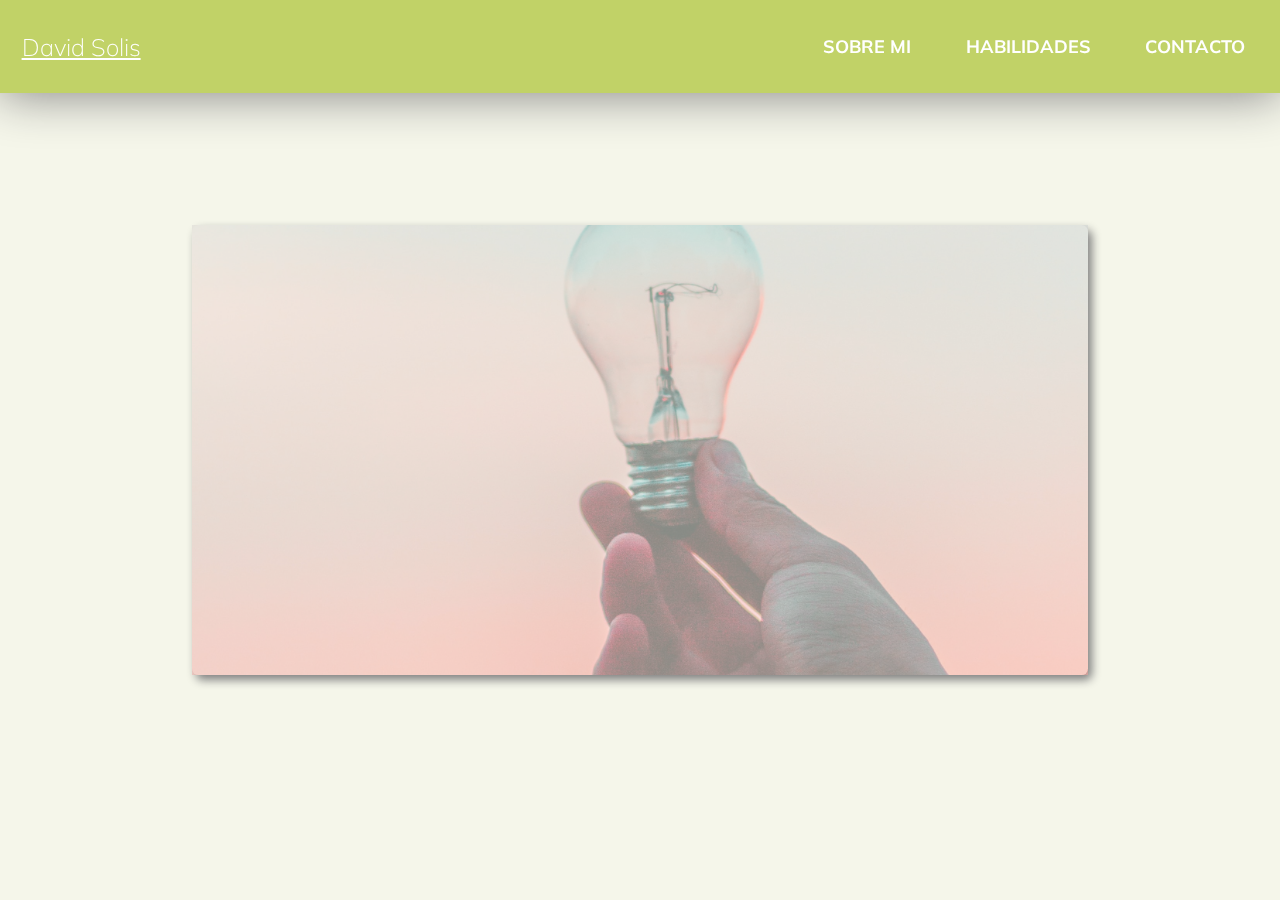
<file: index.html>
<!DOCTYPE html>
<html lang="en">

<head>
  <meta charset="UTF-8" />
  <link rel="preconnect" href="https://fonts.googleapis.com" />
  <link rel="preconnect" href="https://fonts.gstatic.com" crossorigin />
  <meta http-equiv="X-UA-Compatible" content="IE=edge" />
  <meta name="viewport" content="width=device-width, initial-scale=1.0" />
  <link href="css/style_index.css" rel="stylesheet" />

  <title>Sobre mí</title>
</head>

<body>
  <header>
    <div class="nav-div">
      <a href="index.html">David Solis</a>
      <nav>
        <ul>
          <li >
            <a href="about_me.html">
              <div class="button">
                <h4>SOBRE MI</h4>
              </div>
            </a>
          </li>
          <li>
            <a href="hab.html">
              <div class="button">
                <h4>HABILIDADES</h4>
              </div>
            </a> 
          </li>
          <li>
            <a href="contact.html">
              <div class="button">
                <h4>CONTACTO</h4>
              </div>
            </a>
          </li>
        </ul>
      </nav>
    </div>
  </header>

  <main>
    <article class="page page-landing">
      <div class="card card-shadow quote">
        <div class="card-movement"></div>
        <div class="line-dec line-left-quote"></div>
        <div class="quote-side">
          <h2 class="quote-text">Soy David</h2>
          <h3 class="quote-text">Y estoy aquí</h3>
          <h1 class="quote-text">Para darle vida a las ideas</h1>
          <div class="line-dec line-bottom-quote"></div>
        </div>
      </div>
    </article>
  </main>

  <footer class="footer"></footer>
</body>

</html>
</file>
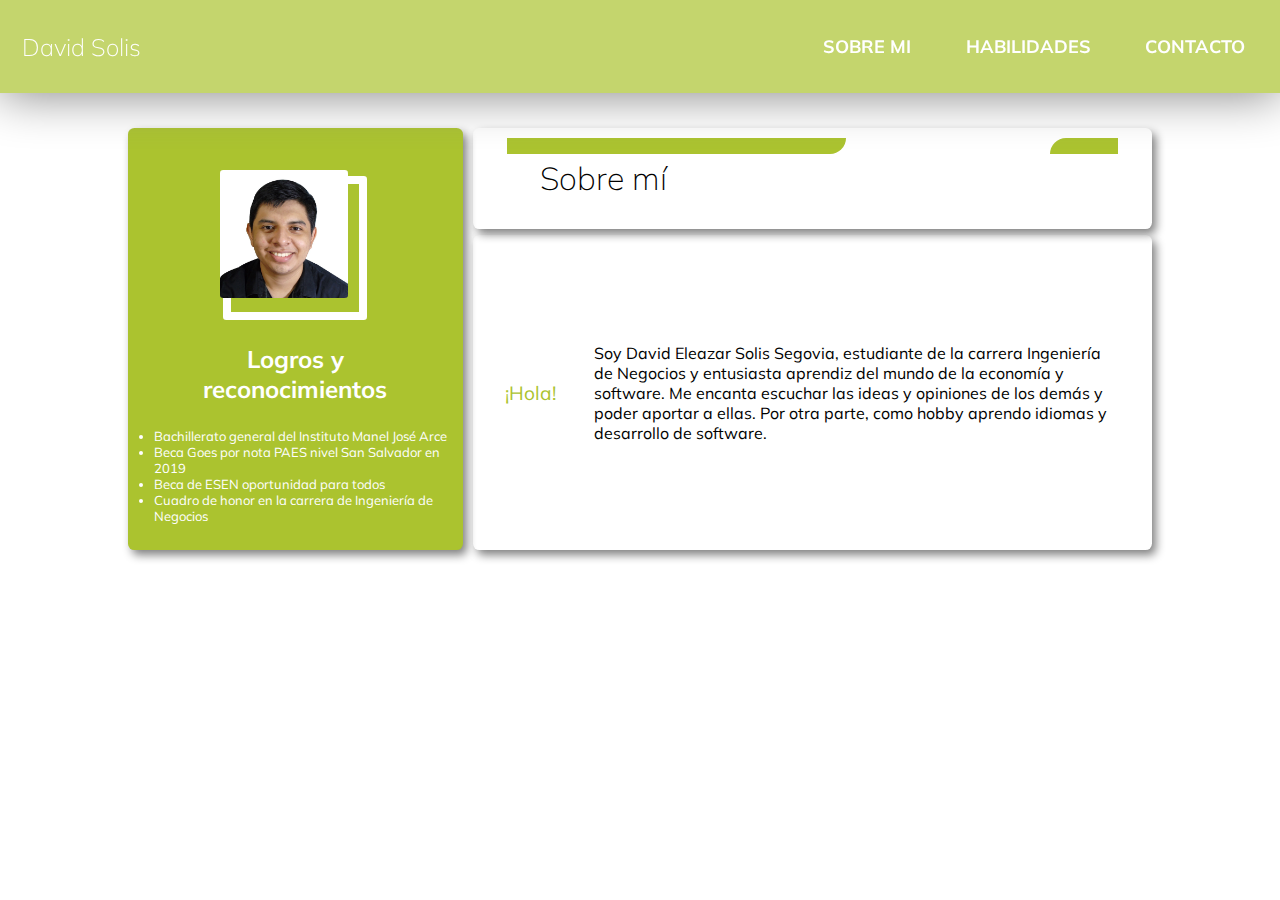
<file: about_me.html>
<!DOCTYPE html>
<html lang="en">

<head>
    <meta charset="UTF-8">
    <meta http-equiv="X-UA-Compatible" content="IE=edge">
    <link rel="icon" type="image/png" href="res/about-icon.png">
    <meta name="viewport" content="width=device-width, initial-scale=1.0">
    <title>Document</title>
    <link rel="stylesheet" href="css/style_about.css">
</head>

<body>
    <header>
        <div class="nav-div">
            <a href="index.html">David Solis</a>

            <nav>
                <ul>
                    <li>
                        <a href="about_me.html">
                            <div class="button selected-route">
                                <h4>SOBRE MI</h4>
                            </div>
                        </a>
                    </li>
                    <li>
                        <a href="hab.html">
                            <div class="button">
                                <h4>HABILIDADES</h4>
                            </div>
                        </a>
                    </li>
                    <li>
                        <a href="contact.html">
                            <div class="button">
                                <h4>CONTACTO</h4>
                            </div>
                        </a>
                    </li>
                </ul>
            </nav>
        </div>
    </header>


    <article class="page page-cv">
        <div class="card-grid description-card">
            <div class="card card-shadow grid-span-2 description-card-header">
                <h1 class="description-question">Sobre mí</h1>
                <div class="img-border top-img-border"></div>
                <div class="img-border bottom-img-border"></div>
            </div>
            <div class="card card-shadow card-basicinfo">
                <div class="image-frame">
                    <img id="image-per" src="res/image-profile.jpeg" alt="Image profile" />
                </div>
                <h2>Logros y <br> reconocimientos</h2>
                <div class="logros">
                    <ul>
                        <li>Bachillerato general del Instituto Manel José Arce</li>
                        <li>Beca Goes por nota PAES nivel San Salvador en 2019</li>
                        <li>Beca de ESEN oportunidad para todos</li>
                        <li>Cuadro de honor en la carrera de Ingeniería de Negocios</li>
                    </ul>
                </div>
            </div>
            <!-- Description -->
            <div class="card card-shadow grid-span-2 description">
                <p class="description-p">
                    <span style="color: #abc32f;">¡Hola!</span> Soy David Eleazar Solis Segovia, estudiante de la
                    carrera
                    Ingeniería de
                    Negocios y entusiasta aprendiz del mundo de la economía y software. Me encanta escuchar las ideas y
                    opiniones de
                    los demás y poder aportar a ellas. Por otra parte, como hobby aprendo idiomas y desarrollo de
                    software.
                </p>
            </div>
        </div>
    </article>


    </main>

    <footer class="footer"></footer>
</body>

</html>
</file>
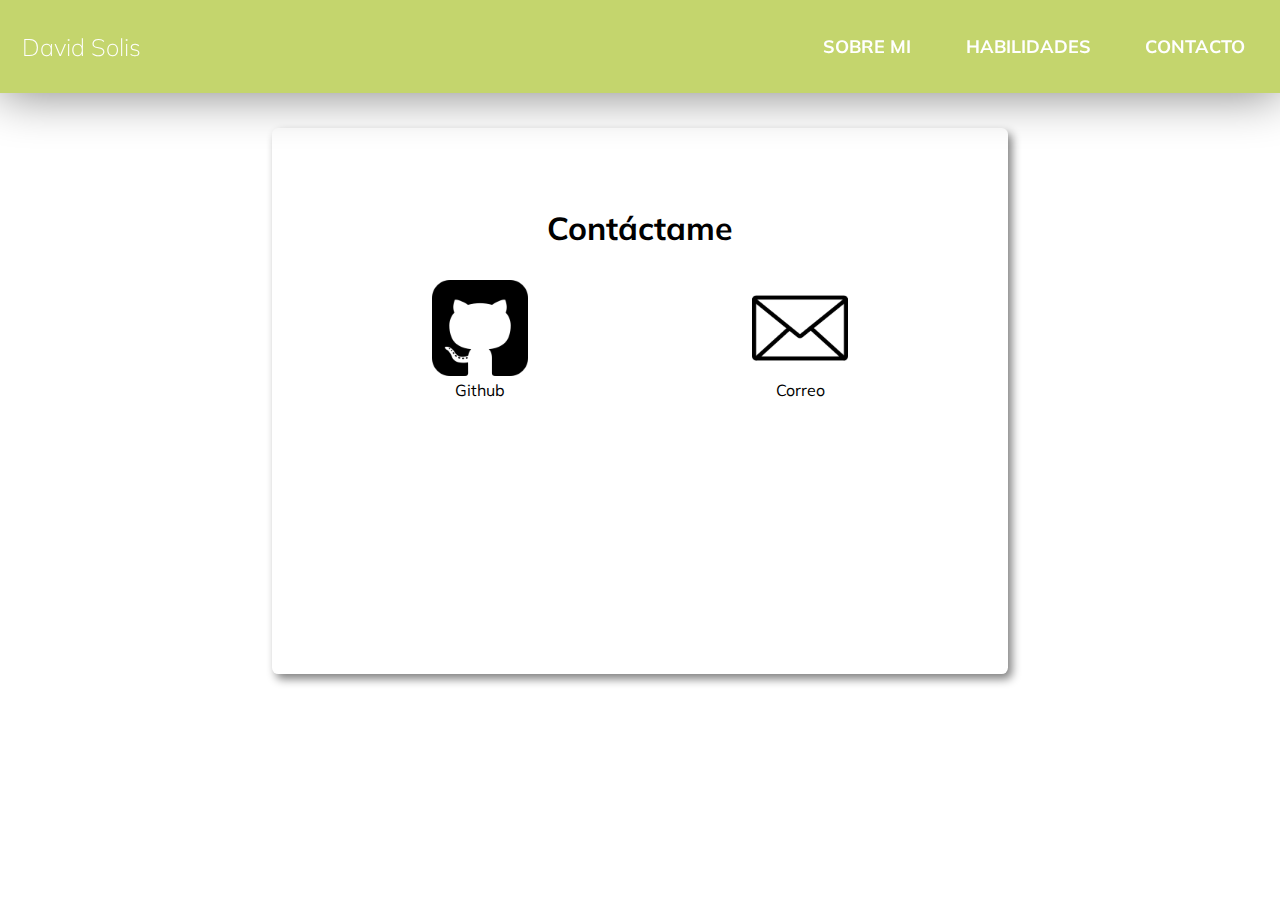
<file: contact.html>
<!DOCTYPE html>
<html lang="en">

<head>
  <meta charset="UTF-8" />
  <link rel="preconnect" href="https://fonts.googleapis.com" />
  <link rel="preconnect" href="https://fonts.gstatic.com" crossorigin />
  <link
    href="https://fonts.googleapis.com/css2?family=Montserrat:ital,wght@0,400;0,500;1,600&family=Work+Sans:wght@300;400;700&display=swap"
    rel="stylesheet" />
  <meta http-equiv="X-UA-Compatible" content="IE=edge" />
  <link rel="icon" type="image/png" href="res/email-icon.png">
  <meta name="viewport" content="width=device-width, initial-scale=1.0" />
  <link href="css/style.cont.css" rel="stylesheet" />
  <title>Contactos</title>
</head>

<body>
  <header>
    <div class="nav-div">
      <a href="index.html">David Solis</a>
      <nav>
        <ul>
          <li>
            <a href="about_me.html">
              <div class="button">
                <h4>SOBRE MI</h4>
              </div>
            </a>
          </li>
          <li>
            <a href="hab.html">
              <div class="button">
                <h4>HABILIDADES</h4>
              </div>
            </a>
          </li>
          <li>
            <a href="contact.html">
              <div class="button selected-route">
                <h4>CONTACTO</h4>
              </div>
            </a>
          </li>
        </ul>
      </nav>
    </div>
  </header>
  <main>
    <article class="page">
      <div class="card card-shadow">
        <h1>Contáctame</h1>
        <div class="row-redes">
          <div class="red">
            <a href="https://github.com/dsolse"  target="_blank"> <img src="res/github-sign.png" alt="github"></a>
            <p>Github</p>
          </div>
          <div class="red">
            <a href="mailto:20200938@esen.edu.sv"><img src="res/email-icon.png" alt="email"></a>
            <p>Correo</p>
          </div>
        </div>
      </div>
    </article>
  </main>
</body>

</html>
</file>
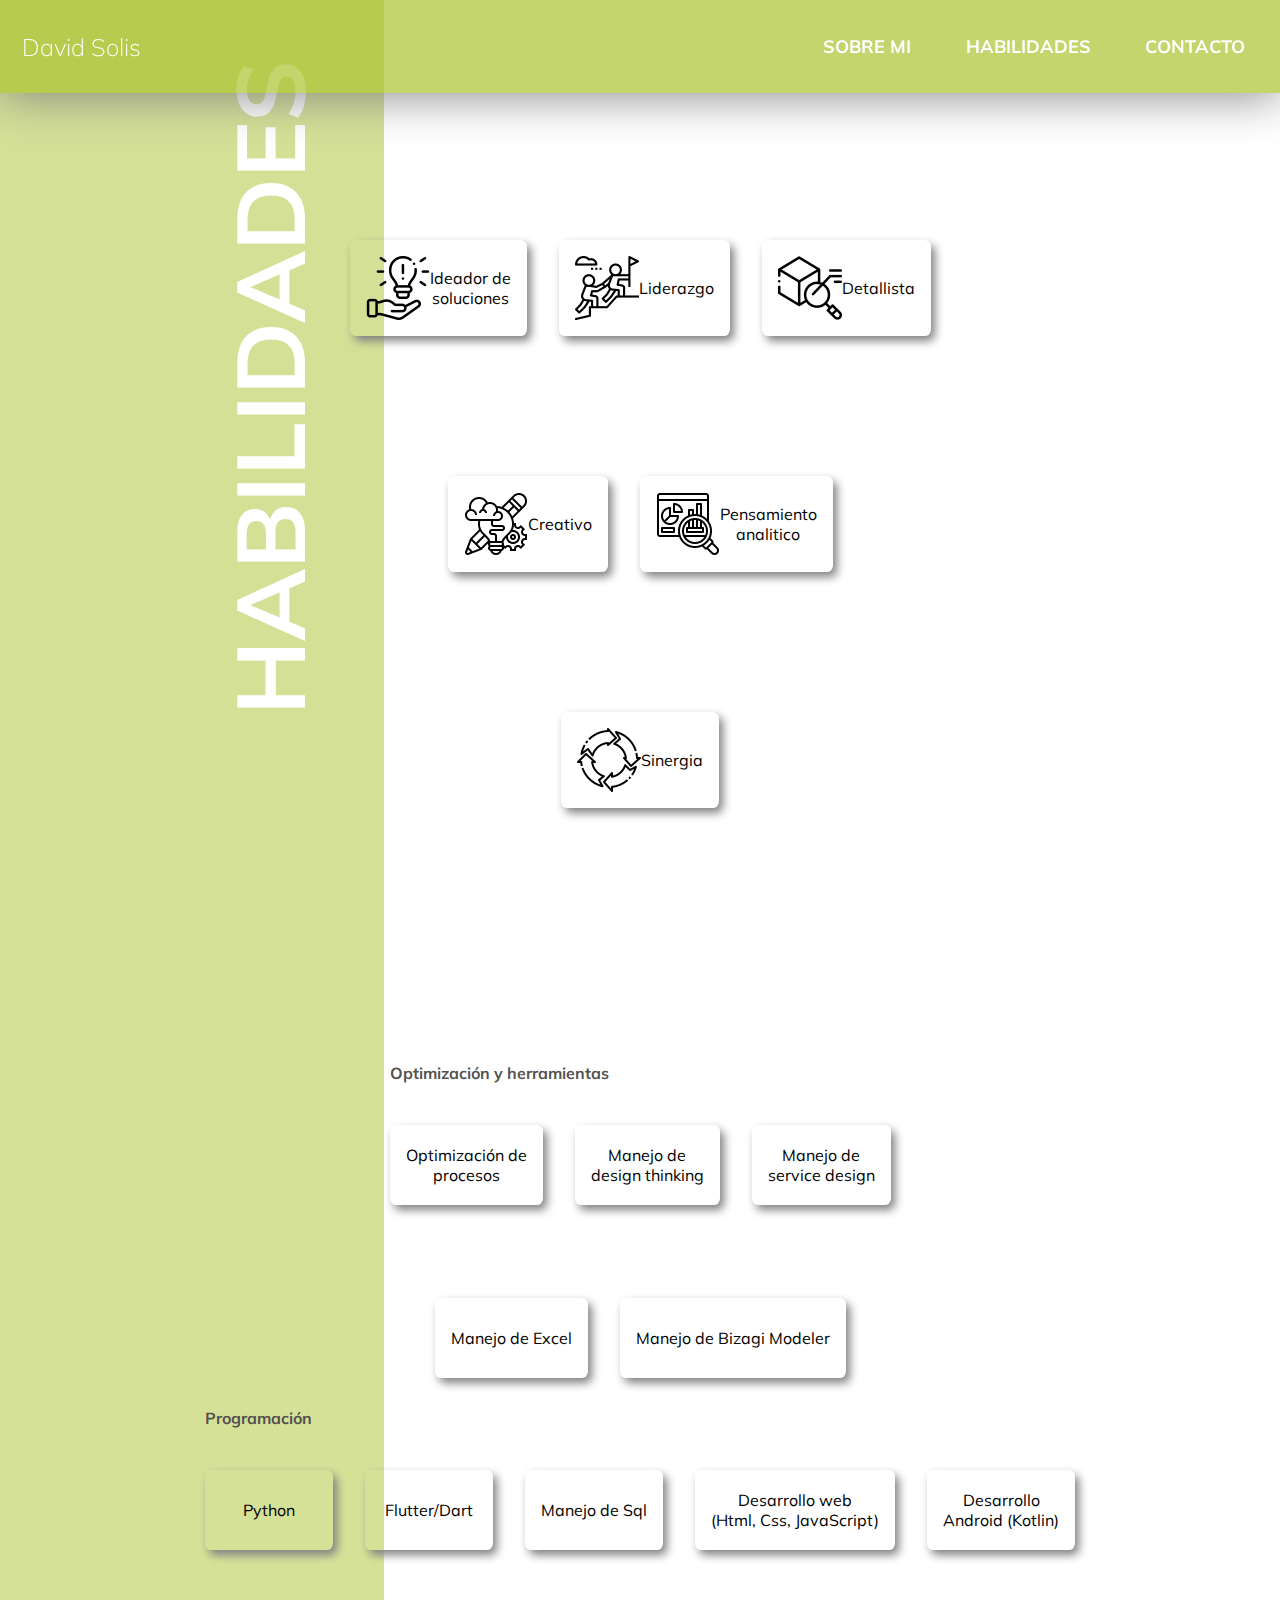
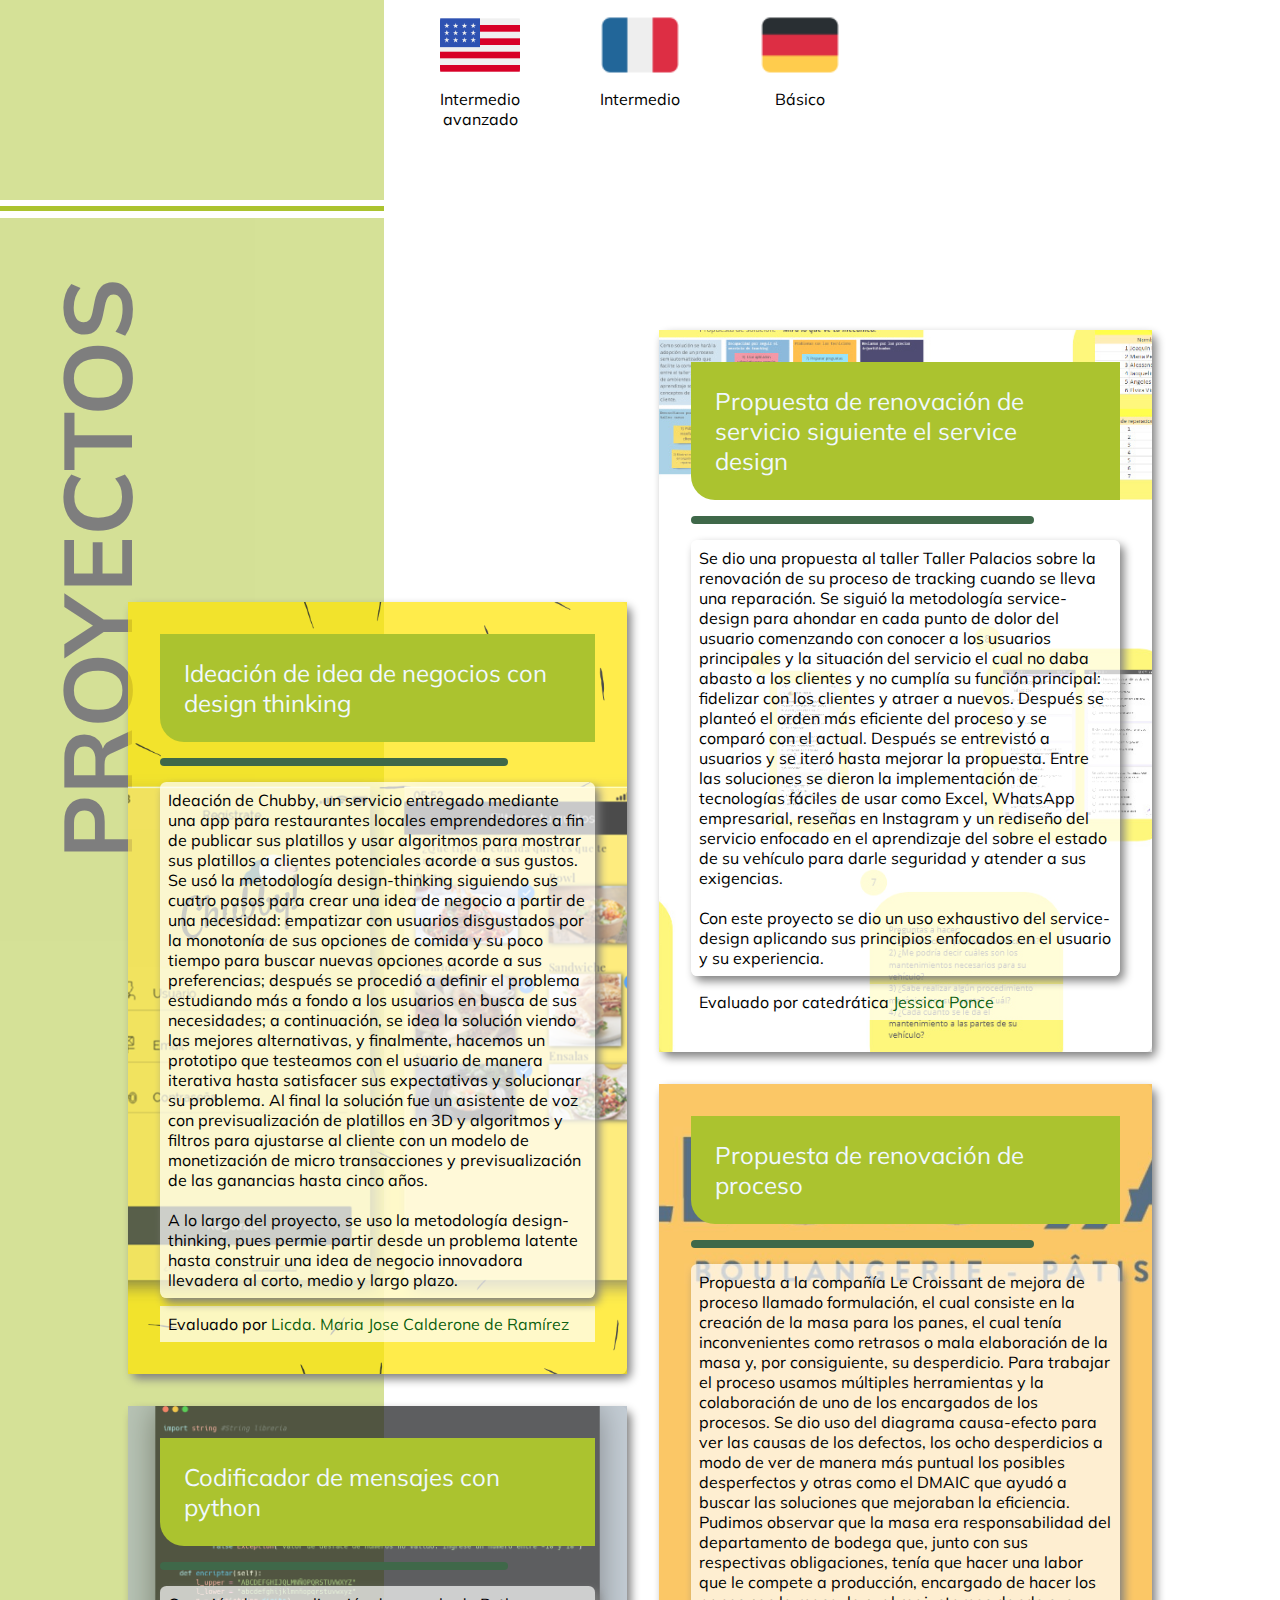
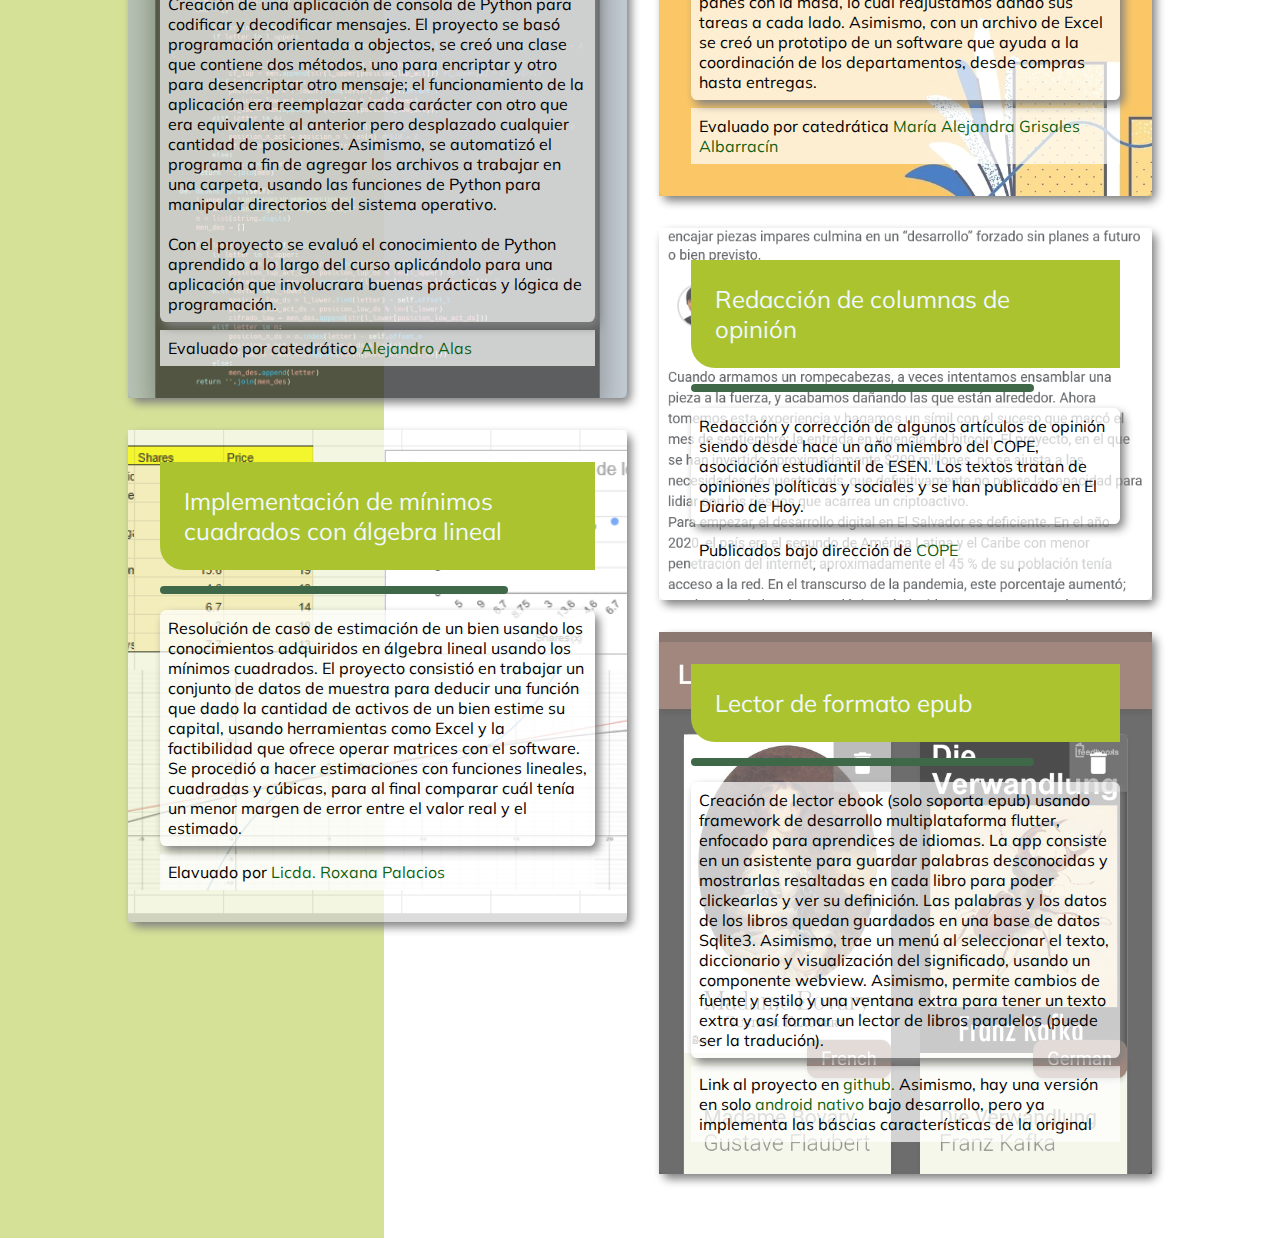
<file: hab.html>
<!DOCTYPE html>
<html lang="en">

<head>
	<meta charset="UTF-8" />
	<link rel="preconnect" href="https://fonts.googleapis.com" />
	<link rel="preconnect" href="https://fonts.gstatic.com" crossorigin />
	<link
		href="https://fonts.googleapis.com/css2?family=Montserrat:ital,wght@0,400;0,500;1,600&family=Work+Sans:wght@300;400;700&display=swap"
		rel="stylesheet" />
	<meta http-equiv="X-UA-Compatible" content="IE=edge" />
	<link rel="icon" type="image/png" href="res/skill-icon.png">
	<meta name="viewport" content="width=device-width, initial-scale=1.0" />
	<link href="css/style_hab.css" rel="stylesheet" />
	<title>habilidades y servicios</title>
</head>

<body>
	<header>
		<div class="nav-div">
			<a href="index.html">David Solis</a>
			<nav>
				<ul>
					<li>
						<a href="about_me.html">
							<div class="button">
								<h4>SOBRE MI</h4>
							</div>
						</a>
					</li>
					<li>
						<a href="hab.html">
							<div class="button selected-route">
								<h4>HABILIDADES</h4>
							</div>
						</a>
					</li>
					<li>
						<a href="contact.html">
							<div class="button">
								<h4>CONTACTO</h4>
							</div>
						</a>
					</li>
				</ul>
			</nav>
		</div>
	</header>
	<article class="page bg-hab">
		<div class="bg-project">
			<h1>HABILIDADES</h1>
		</div>
		<div class="container-skills">
			<div class="row-skills">
				<div class="card card-shadow">
					<img src="res/problem-solving.png" alt="img solving">
					<span>Ideador de <br> soluciones</span>
				</div>
				<div class="card card-shadow">
					<img src="res/leadership.png" alt="liderazgo">
					<span>Liderazgo</span>
				</div>
				<div class="card card-shadow">
					<img src="res/3d-model.png" alt="atento a detalles">
					<span>Detallista</span>
				</div>
			</div>
			<div class="row-skills">
				<div class="card card-shadow">
					<img src="res/design-thinking.png" alt="">
					<span>Creativo</span>
				</div>
				<div class="card card-shadow">
					<img src="res/research.png" alt="analithic thinking">
					<span>Pensamiento <br> analitico</span>
				</div>
			</div>
			<div class="row-skills">
				<div class="card card-shadow card-content">
					<img src="res/circulo.png" alt="sinergia-icon">
					<span>Sinergia</span>
				</div>
			</div>

		</div>

	</article>
	<article class="page">
		<div class="container-skills container-skills-work">
			<div class="row-skills">
				<h1>Optimización y herramientas</h1>
				<div class="card card-shadow">
					<span>Optimización de <br> procesos</span>
				</div>

				<div class="card card-shadow">
					<span>Manejo de <br> design thinking<br></span>
				</div>

				<div class="card card-shadow">
					<span>Manejo de <br> service design</span>
				</div>
			</div>
			<div class="row-skills">
				<div class="card card-shadow">
					<span>Manejo de Excel
					</span>
				</div>
				<div class="card card-shadow">
					<span>Manejo de Bizagi Modeler
					</span>
				</div>
			</div>
			<div class="row-skills">
				<h1>Programación</h1>
				<div class="card card-shadow">
					<span>Python</span>
				</div>
				<div class="card card-shadow">
					<span>Flutter/Dart</span>
				</div>
				<div class="card card-shadow">
					<span>Manejo de Sql</span>
				</div>
				<div class="card card-shadow">
					<span>Desarrollo web <br> (Html, Css, JavaScript)</span>
				</div>
				<div class="card card-shadow">
					<span>Desarrollo <br> Android (Kotlin)</span>
				</div>
			</div>
			<div class="row-skills idiomas-skills">
				<div class="idioma">
					<img src="res/united-states-of-america.png" alt="Ingles">
					<p>Intermedio <br> avanzado</p>
				</div>
				<div class="idioma">
					<img src="res/French(1).png" alt="Frances">
					<p>Intermedio</p>
				</div>
				<div class="idioma">
					<img src="res/German(1).png" alt="Aleman">
					<p>Básico</p>
				</div>
			</div>
		</div>
	</article>

	<div class="separation"></div>

	<article class="page page-grid">
		<div class="bg-project">
			<h1>PROYECTOS</h1>
		</div>
		<div class="grid-projects">

			<div class="grid-column" id="col-1">
				<div class="offset"></div>
				<div class="card card-shadow project-card">
					<span>Ideación de idea de negocios con design thinking</span>
					<div class="line-decoration"></div>

					<p class="card card-shadow">
						Ideación de Chubby, un servicio entregado mediante una app para restaurantes locales
						emprendedores a fin de publicar sus platillos y usar algoritmos para mostrar sus platillos a
						clientes potenciales acorde a sus gustos. Se usó la metodología design-thinking siguiendo sus
						cuatro pasos para crear una idea de negocio a partir de una necesidad: empatizar con usuarios
						disgustados por la monotonía de sus opciones de comida y su poco tiempo para buscar nuevas
						opciones acorde a sus preferencias; después se procedió a definir el problema estudiando más a
						fondo a los usuarios en busca de sus necesidades; a continuación, se idea la solución viendo las
						mejores alternativas, y finalmente, hacemos un prototipo que testeamos con el usuario de manera
						iterativa hasta satisfacer sus expectativas y solucionar su problema. Al final la solución fue
						un asistente de voz con previsualización de platillos en 3D y algoritmos y filtros para
						ajustarse al cliente con un modelo de monetización de micro transacciones y previsualización de
						las ganancias hasta cinco años.
						<br><br>
						A lo largo del proyecto, se uso la metodología design-thinking, pues permie partir desde un
						problema latente hasta construir una idea de negocio innovadora llevadera al corto, medio y
						largo plazo.
					</p>
					<p class="evaluado">Evaluado por <a
							href="https://www.esen.edu.sv/licda-maria-jose-calderone-de-ramirez/" target="_blank">Licda.
							Maria Jose
							Calderone de Ramírez</a> </p>

				</div>
				<div class="card card-shadow project-card">
					<span>Codificador de mensajes con python</span>
					<div class="line-decoration"></div>
					<p class="card card-shadow">
						Creación de una aplicación de consola de Python para codificar y decodificar mensajes. El
						proyecto se basó programación orientada a objectos, se creó una clase que contiene dos métodos,
						uno para encriptar y otro para desencriptar otro mensaje; el funcionamiento de la aplicación era
						reemplazar cada carácter con otro que era equivalente al anterior pero desplazado cualquier
						cantidad de posiciones. Asimismo, se automatizó el programa a fin de agregar los archivos a
						trabajar en una carpeta, usando las funciones de Python para manipular directorios del sistema
						operativo.
						<br><br>
						Con el proyecto se evaluó el conocimiento de Python aprendido a lo largo del curso aplicándolo
						para una aplicación que involucrara buenas prácticas y lógica de programación.

					</p>
					<p class="evaluado">Evaluado por catedrático <a
							href="https://sv.linkedin.com/in/alejandro-alas-77a285132" target="_blank">Alejandro
							Alas</a> </p>

				</div>
				<div class="card card-shadow project-card">
					<span>Implementación de mínimos cuadrados con álgebra lineal</span>
					<div class="line-decoration"></div>
					<p class="card card-shadow">
						Resolución de caso de estimación de un bien usando los conocimientos adquiridos en álgebra
						lineal usando los mínimos cuadrados. El proyecto consistió en trabajar un conjunto de datos de
						muestra para deducir una función que dado la cantidad de activos de un bien estime su capital,
						usando herramientas como Excel y la factibilidad que ofrece operar matrices con el software. Se
						procedió a hacer estimaciones con funciones lineales, cuadradas y cúbicas, para al final
						comparar cuál tenía un menor margen de error entre el valor real y el estimado.
					</p>
					<p class="evaluado">Elavuado por <a href="https://sv.linkedin.com/in/iris-roxana-palacios-4b7994b4"
							target="_blank">Licda. Roxana Palacios</a>
					</p>
				</div>
			</div>

			<div class="grid-column" id="col-2">
				<div class="card card-shadow project-card">
					<span>Propuesta de renovación de servicio siguiente el service design</span>
					<div class="line-decoration"></div>
					<p class="card card-shadow">
						Se dio una propuesta al taller Taller Palacios sobre la renovación de su proceso de tracking
						cuando se lleva una reparación. Se siguió la metodología service-design para ahondar en cada
						punto de dolor del usuario comenzando con conocer a los usuarios principales y la situación del
						servicio el cual no daba abasto a los clientes y no cumplía su función principal: fidelizar con
						los clientes y atraer a nuevos. Después se planteó el orden más eficiente del proceso y se
						comparó con el actual. Después se entrevistó a usuarios y se iteró hasta mejorar la propuesta.
						Entre las soluciones se dieron la implementación de tecnologías fáciles de usar como Excel,
						WhatsApp empresarial, reseñas en Instagram y un rediseño del servicio enfocado en el aprendizaje
						del sobre el estado de su vehículo para darle seguridad y atender a sus exigencias.
						<br>
						<br>
						Con este proyecto se dio un uso exhaustivo del service-design aplicando sus principios enfocados
						en el usuario y su experiencia.
					</p>
					<p class="evaluado">
						Evaluado por catedrática <a href="https://sv.linkedin.com/in/jessica-ponce-b32ba979"
							target="_blank">Jessica
							Ponce</a>
					</p>
				</div>
				<div class="card card-shadow project-card">
					<span>Propuesta de renovación de proceso</span>
					<div class="line-decoration"></div>
					<p class="card card-shadow">
						Propuesta a la compañía Le Croissant de mejora de proceso llamado formulación, el cual consiste
						en la creación de la masa para los panes, el cual tenía inconvenientes como retrasos o mala
						elaboración de la masa y, por consiguiente, su desperdicio. Para trabajar el proceso usamos
						múltiples herramientas y la colaboración de uno de los encargados de los procesos. Se dio uso
						del diagrama causa-efecto para ver las causas de los defectos, los ocho desperdicios a modo de
						ver de manera más puntual los posibles desperfectos y otras como el DMAIC que ayudó a buscar las
						soluciones que mejoraban la eficiencia. Pudimos observar que la masa era responsabilidad del
						departamento de bodega que, junto con sus respectivas obligaciones, tenía que hacer una labor
						que le compete a producción, encargado de hacer los panes con la masa, lo cual reajustamos dando
						sus tareas a cada lado. Asimismo, con un archivo de Excel se creó un prototipo de un software
						que ayuda a la coordinación de los departamentos, desde compras hasta entregas.
					</p>
					<p class="evaluado">Evaluado por catedrática <a
							href="https://sv.linkedin.com/in/mar%C3%ADa-alejandra-grisales-albarrac%C3%ADn-52401bbb"
							target="_blank">María
							Alejandra Grisales Albarracín</a> </p>

				</div>
				<div class="card card-shadow project-card">
					<span>Redacción de columnas de opinión</span>
					<div class="line-decoration"></div>
					<p class="card card-shadow">
						Redacción y corrección de algunos artículos de opinión siendo desde hace un año miembro del
						COPE, asociación estudiantil de ESEN. Los textos tratan de opiniones políticas y sociales y se
						han publicado en El Diario de Hoy.
					</p>
					<p class="evaluado">
						Publicados bajo dirección de <a href="https://www.instagram.com/cope_sv/?hl=en"
							target="_blank">COPE</a>
					</p>
				</div>
				<div class="card card-shadow project-card">
					<span>Lector de formato epub</span>
					<div class="line-decoration"></div>
					<p class="card card-shadow">
						Creación de lector ebook (solo soporta epub) usando framework de desarrollo multiplataforma
						flutter, enfocado para aprendices de idiomas. La app
						consiste en un asistente para guardar palabras desconocidas y mostrarlas resaltadas en cada
						libro para poder clickearlas y ver su definición. Las palabras y los datos de los libros quedan
						guardados en una base de datos Sqlite3. Asimismo, trae un menú al seleccionar el texto,
						diccionario y visualización del significado, usando un componente webview. Asimismo, permite
						cambios de fuente y estilo y una ventana extra para tener un texto extra y así formar un lector
						de libros paralelos (puede ser la tradución).
					</p>
					<p class="evaluado">
						
						Link al proyecto en <a href="https://github.com/dsolse/fluter_babel_reader"
							target="_blank">github.</a>
						Asimismo, hay una versión en solo <a href="https://github.com/dsolse/babel_android_reader"
							target="_blank">android nativo</a> bajo desarrollo, pero ya
						implementa las báscias
						características de la original
					<!-- </p>
					<p class="evaluado"> --></p>
				</div>
			</div>
		</div>
	</article>

</body>

</html>
</file>
<file: css/style_index.css>
@import "../css/style_main.css";

html {
  scroll-behavior: smooth;
}

.page-landing::before {
  content: "";
  position: absolute;
  z-index: -600;
  bottom: 0;
  right: 0;
  left: 0;
  top: 0;
  background-color: #dee0ba;
  background-repeat: no-repeat;
  opacity: 0.3;
}

.nav-div > a {
  text-decoration: underline;
}

/* Landing page */

.quote {
  position: relative;
  width: 70%;
  animation-name: appear-card;
  animation-duration: 2s;
  animation-fill-mode: forwards;
}

.quote::before {
  content: "";
  position: absolute;
  z-index: -500;
  background-position: center;
  background-attachment: fixed;
  top: 0;
  left: 0;
  width: 100%;
  height: 100%;
  background-image: url("../res/skill-bg.jpg");
  opacity: .5;
  background-size: cover;
  background-position: 50% 50%;
}

.quote-side {
  display: flex;
  flex-direction: column;
  justify-content: center;
}

.quote-text {
  font-style: italic;
  color: transparent;
  margin: auto;
  margin-left: 1.4em;
  font-size: xx-large;
  animation-name: change-text-color;
  animation-fill-mode: forwards;
  animation-delay: 0.8s;
  animation-duration: 0.02s;
}

.card-movement {
  position: absolute;
  background-color: #586806;
  margin: auto;
  height: 80%;
  width: 0;
  animation-name: card-translucid;
  animation-delay: 0.5s;
  animation-duration: 1s;
}

.line-dec {
  background-color: var(--main-bg-color);
}

.line-left-quote {
  width: 1em;
  height: 0;
  animation-name: border-quote-left;
  animation-fill-mode: forwards;
  animation-delay: 2s;
  animation-duration: 1s;
}

.line-bottom-quote {
  position: absolute;
  width: 0;
  background-color: var(--main-bg-color);
  height: 1em;
  bottom: 10%;
  right: 0;
  animation-name: border-quote-bottom;
  animation-fill-mode: forwards;
  animation-delay: 2s;
  animation-duration: 1s;
}

@keyframes appear-card {
  from {
    background-color: rgba(240, 239, 239, 0);
    height: 10%;
  }
  100% {
    box-shadow: 4px 10px 40px grey;
    padding: 2em;
    height: 30%;
  }
}

@keyframes change-text-color {
  from {
    color: transparent;
  }
  to {
    color:#586806;
  }
}

@keyframes card-translucid {
  from {
    width: 0;
    right: 0;
  }
  30% {
    width: 92%;
  }
  90% {
    right: 5%;
  }
  to {
    width: 0;
    right: 5%;
  }
}

@keyframes border-quote-bottom {
  from {
    width: 0;
  }
  to {
    width: 80%;
  }
}

@keyframes border-quote-left {
  from {
    height: 0;
  }
  to {
    height: 100%;
  }
}
</file>
<file: css/style_about.css>
@import "../css/style_main.css";

/* Description page */

:root {
  --anim-card-offset-p: 15em;
  --anim-card-offset-n: -15em
}

.page-cv {
  overflow: hidden;
  animation-delay: 2s;
  animation-duration: 1s;
  animation-name: make-overflow-y;
  animation-fill-mode: forwards;
}

.description-card {
  width: 80%;
  min-height: fit-content;
  margin: auto;
  margin-top: 8em;
}

.card-grid {
  display: grid;
  gap: 0.4em;
  column-gap: 0.6em;
  min-height: fit-content;
  grid-template-rows: auto;
  grid-template-columns: 1fr 1fr 1fr;
  grid-template-rows: 1fr 1fr 1fr 1fr;
}

.card-basicinfo {
  height: auto;
  display: flex;
  justify-content: space-evenly;
  flex-direction: column;
  width: auto;
  margin: 0;
  color: white;
  background-color: var(--main-bg-color);
  grid-row-start: 1;
  grid-row-end: 5;
  animation-name: card-from-up;
  animation-duration: 1s;
}

.card-basicinfo h2 {
  text-align: center;
  margin: auto;
  margin-top: 1em;
  margin-bottom: 1em;
}

.card-basicinfo ul {
  margin-bottom: 2em;
}

.logros {
  margin: auto;
  margin-left: 2em;
  margin-right: 1em;
  font-size: small;
}


.grid-span-2 {
  grid-column-start: 2;
  grid-column-end: 4;
}

.description-card-header {
  width: auto;
  height: auto;
  margin: 0;
  animation-name: card-from-right;
  animation-duration: 1s;
}

.image-frame {
  position: relative;
  margin: auto;
  height: 8em;
  width: 8em;
  margin-top: 3em;
  border: solid 0.5em white;
  border-radius: 0.2em;
}

.image-frame > img {
  position: absolute;
  margin: auto;
  top: -0.9em;
  left: -0.7em;
  border-radius: 0.2em;
}

.description {
  width: auto;
  height: auto;
  grid-row-start: 2;
  grid-row-end: 5;
  margin: 0;
  animation-name: card-from-bottom;
  animation-duration: 1s;
}

.description-question {
  margin: auto;
  margin-left: 10%;
  font-weight: 200;
}

.img-border {
  position: absolute;
  height: 1em;
  width: 50%;
  background-color: var(--main-bg-color);
}

.top-img-border {
  top: 10%;
  left: 5%;
  border-bottom-right-radius: 1em;
}

.bottom-img-border {
  top: 10%;
  right: 5%;
  width: 10%;
  border-top-left-radius: 1em;
}

.description-p {
  padding: 2em;
  display: flex;
  align-items: center;
}

.description-p span {
  font-size: larger;
  margin-right: 2em;
}

#image-per {
  width: 8em;
}


@keyframes card-from-bottom {
  from {
    margin-bottom: var(--anim-card-offset-n);
    margin-top: var(--anim-card-offset-p);
  } to {
    margin: 0;
  }
}

@keyframes card-from-right {
  from {
    margin-right: var(--anim-card-offset-n);
    margin-left: var(--anim-card-offset-p);
  } to {
    margin: 0;
  }
}

@keyframes card-from-up {
  from {
    margin-top: var(--anim-card-offset-n);
    margin-bottom: var(--anim-card-offset-p);
  } to {
    margin: 0;
  }
}

@keyframes make-overflow-y {
  from {
    overflow-y: hidden;
  } to {
    overflow-y:auto;
  }
}
</file>
<file: css/style.cont.css>
@import "../css/style_main.css";

.card {
    padding: 3em;
    flex-direction: column;
    animation-name: move-from;
    animation-duration: 1s;
    margin-top: 8em;
    animation-fill-mode: forwards;
}

.card h1 {
    margin-top: 1em;
    text-align: center;
}

.row-redes {
    display: flex;
    margin-top: 2em;
    justify-content: space-around;
    width: 100%;
}


.red p {
    margin: auto;
    text-align: center;
}

.red img {
    width: 6em;
}

@keyframes move-from {
    from {
        margin-top: -10em;
    } to {
        margin-top: 8em;
    }
}
</file>
<file: css/style_hab.css>
@import "../css/style_main.css";

body {
  overflow-x: hidden;
}

.bg-hab {
  position: relative;
  display: flex;
  justify-content: center;
  margin: auto;
}

.separation {
  width: 30%;
  margin-top: 0.4em;
  margin-bottom: 0.4em;
  height: 0.3em;
  background-color: var(--main-bg-color);
}

.bg-project {
  background-color: var(--main-bg-color);
  opacity: 0.5;
  position: absolute;
  display: flex;
  z-index: -300;
  height: 200%;
  left: 0;
  top: 0;
  bottom: 0;
  width: 30%;
  padding: 0;
}

.bg-project h1 {
  color: white;
  position: absolute;
  transform: translateX(-100%) rotate(-90deg);
  transform-origin: right;
  left: 70%;
  margin: auto;
  font-size: 600%;
}

.container-skills {
  margin: auto;
  display: flex;
  flex-direction: column;
  justify-content: stretch;
  align-items: center;
  width: 80%;
  height: 75%;
  margin-bottom: 2.4em;
  gap: 2em;
}

/* override de card style in style_main.css */

.container-skills .card {
  z-index: 30;
  padding: 1em;
  height: max-content;
  width: max-content;
}

.project-card {
  padding: 2em;
}

.project-card .line-decoration {
  height: 0.5em;
  border-radius: 0.3em;
  width: 80%;
  background-color: rgb(63, 104, 73);
  margin: auto;
  margin-left: 0;
  margin-top: 1em;
  margin-bottom: 1em;
}

.container-skills .card > img {
  height: 4em;
  width: auto;
}

.container-skills .card > span {
  text-align: center;
  width: max-content;
  margin: auto;
}

.row-skills {
  display: flex;
  gap: 2em;
  height: max-content;
  flex: 1;
}

.row-skills:nth-child(even) {
  animation-name: from-right;
  animation-duration: 1s;
}

.row-skills:nth-child(odd) {
  animation-name: from-left;
  animation-duration: 1s;
}

.container-skills-work .row-skills {
  position: relative;
}

.container-skills-work .row-skills h1 {
  position: absolute;
  z-index: -200;
  vertical-align: middle;
  color: rgba(79, 76, 76, 0.974);
  top: -1.5em;
  left: 0;
  font-size: medium;
  text-align: center;
}


.container-skills-work .card {
  min-width: 6em;
  min-height: 3em;
}

.container-skills-work {
  gap: 1em;
}

.idioma {
  position: relative;
}

.idioma:first-child img {
  border-radius: 1em;
}

.idioma:nth-child(2) {
  margin-left: 3em;
  margin-right: 3em;
}

.idioma img {
  width: 5em;
}

.idioma p {
  text-align: center;
}

.grid-projects {
  margin: auto;
  width: 80%;
  height: max-content;
  top: 50%;
  margin-top: 7em;
  margin-bottom: 4em;
  display: flex;
  gap: 2em;
}

.page-grid {
  height: max-content;
}

.page-grid .bg-project {
  height: 100%;
}

.grid-projects .card {
  margin: 0;
  flex-direction: column;
  width: auto;
  height: max-content;
}

.page-grid .bg-project h1 {
  color: black;
  left: 1em;
}

.project-card a {
  text-decoration: none;
  display: inline;
  width: min-content;
  color: #085c0bfc;
}

.grid-projects .project-card::before {
  content: "";
  position: absolute;
  background-position: center;
  background-repeat: no-repeat;
  background-size: cover;
  z-index: -300;
  width: 100%;
  height: 100%;
  top: 0;
  bottom: 0;
  left: 0;
  right: 0;
  opacity: 0.7;
}

#col-1 .project-card:nth-child(2)::before {
  content: "";
  background-color: yellowgreen;
  background-image: url("../res/chubby_app.png");
}

#col-2 .project-card:nth-child(1):before {
  background-image: url("../res/taller_palacios.jpg");
}

#col-2 .project-card:nth-child(2)::before {
  background-image: url("../res/le-croissant.jpg");
}

#col-2 .project-card:nth-child(2)::before {
  background-image: url("../res/le-croissant.jpg");
}

#col-1 .project-card:nth-child(3)::before {
  background-image: url("../res/python-code.png");
}

#col-2 .project-card:nth-child(3)::before {
  background-image: url("../res/columna-opi.png");
}

#col-2 .project-card:nth-child(4)::before {
  background-image: url("../res/app_Ex.jpg");
  background-position-y: 5%;
}

#col-1 .project-card:nth-child(4)::before {
  background-image: url("../res/algebra_es.png");
}

.project-card p {
  padding: 0.5em;
  background-color: rgba(255, 255, 255, 0.7);
  background-position: left top;
}

.grid-column {
  display: flex;
  flex-direction: column;
  gap: 2em;
  max-width: 50%;
}

.project-card span {
  color: aliceblue;
  background-color: var(--main-bg-color);
  padding: 1em;
  text-align: start;
  font-size: x-large;
  border-bottom-left-radius: 1em;
}

#android-link {
  background-color: white;
  padding: 0;
  display: inline-block;
}

.offset {
  height: 15em;
}

.evaluado {
  margin-top: 0.5em;
}

@keyframes from-right {
  from {
    margin-left: -20em;
  }
  to {
    margin: 0;
  }
}

@keyframes from-left {
  from {
    margin-right: -20em;
  }
  to {
    margin: 0;
  }
}
</file>
